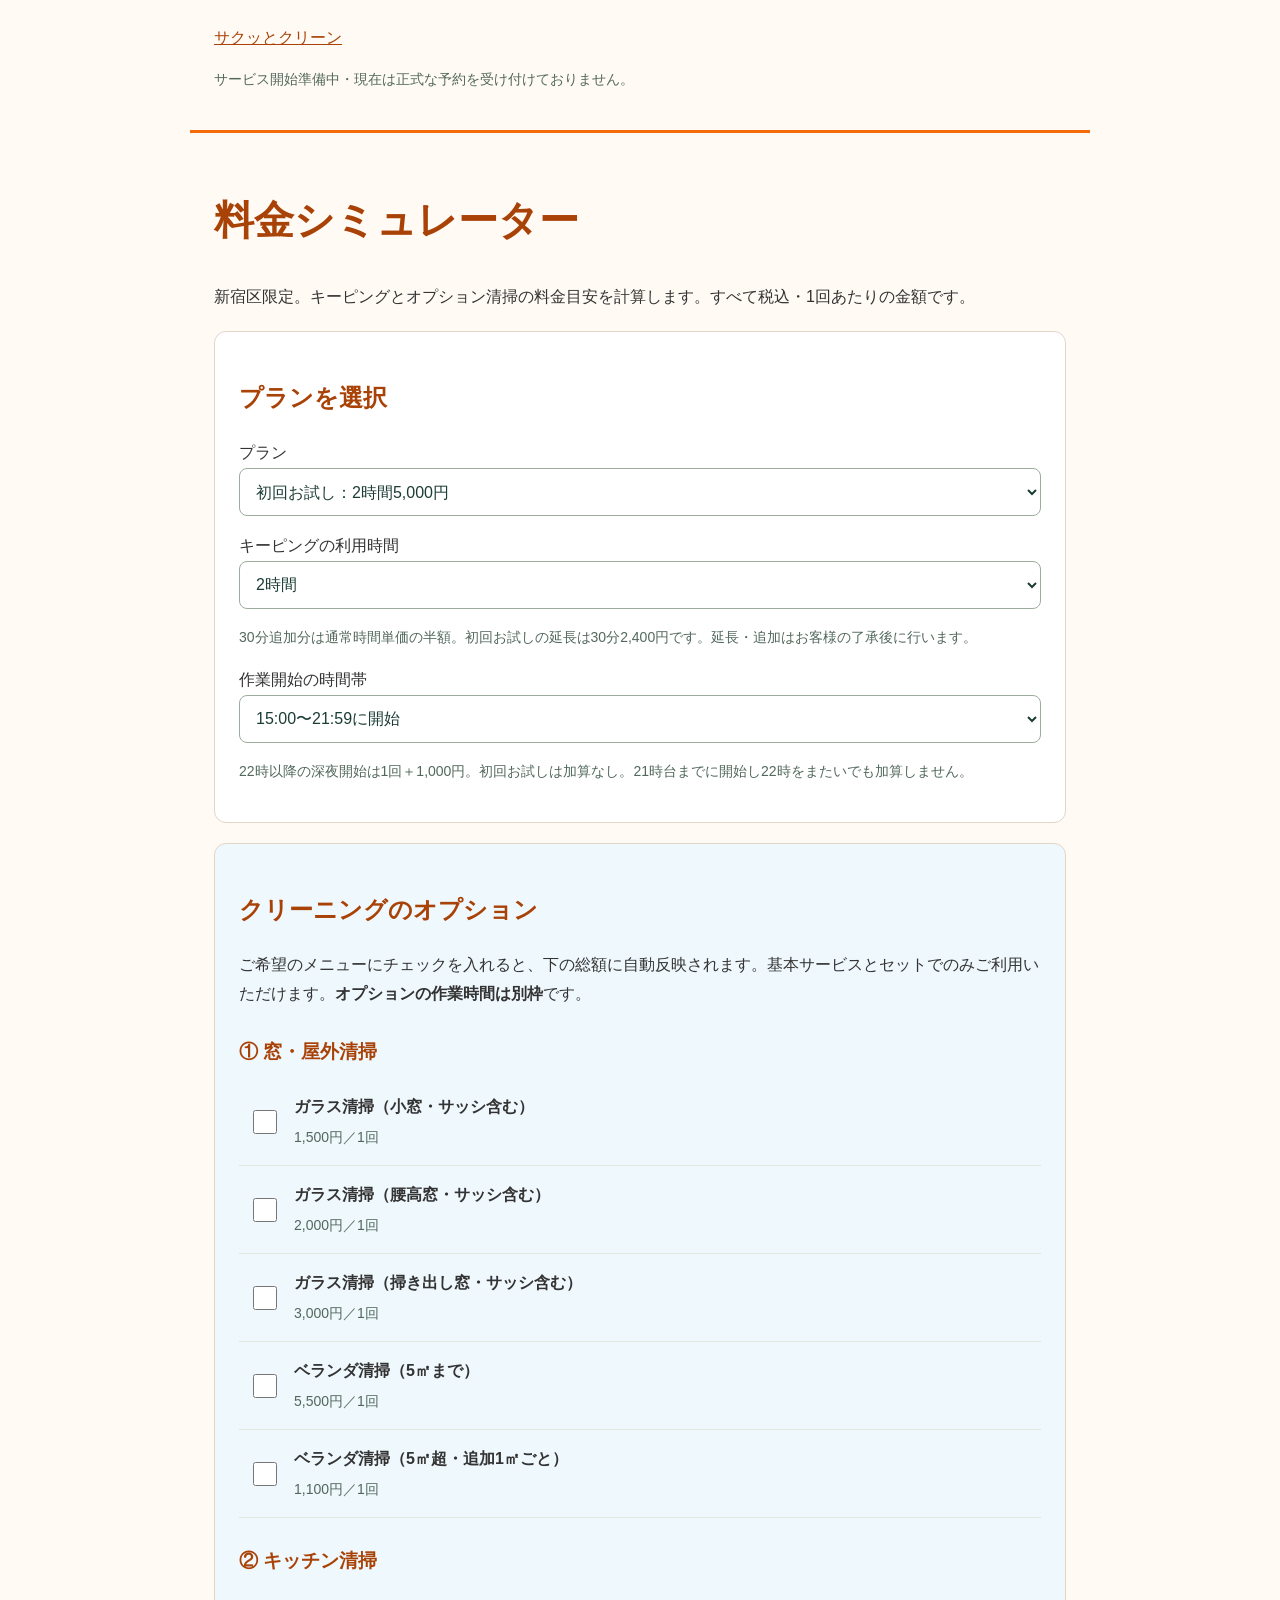
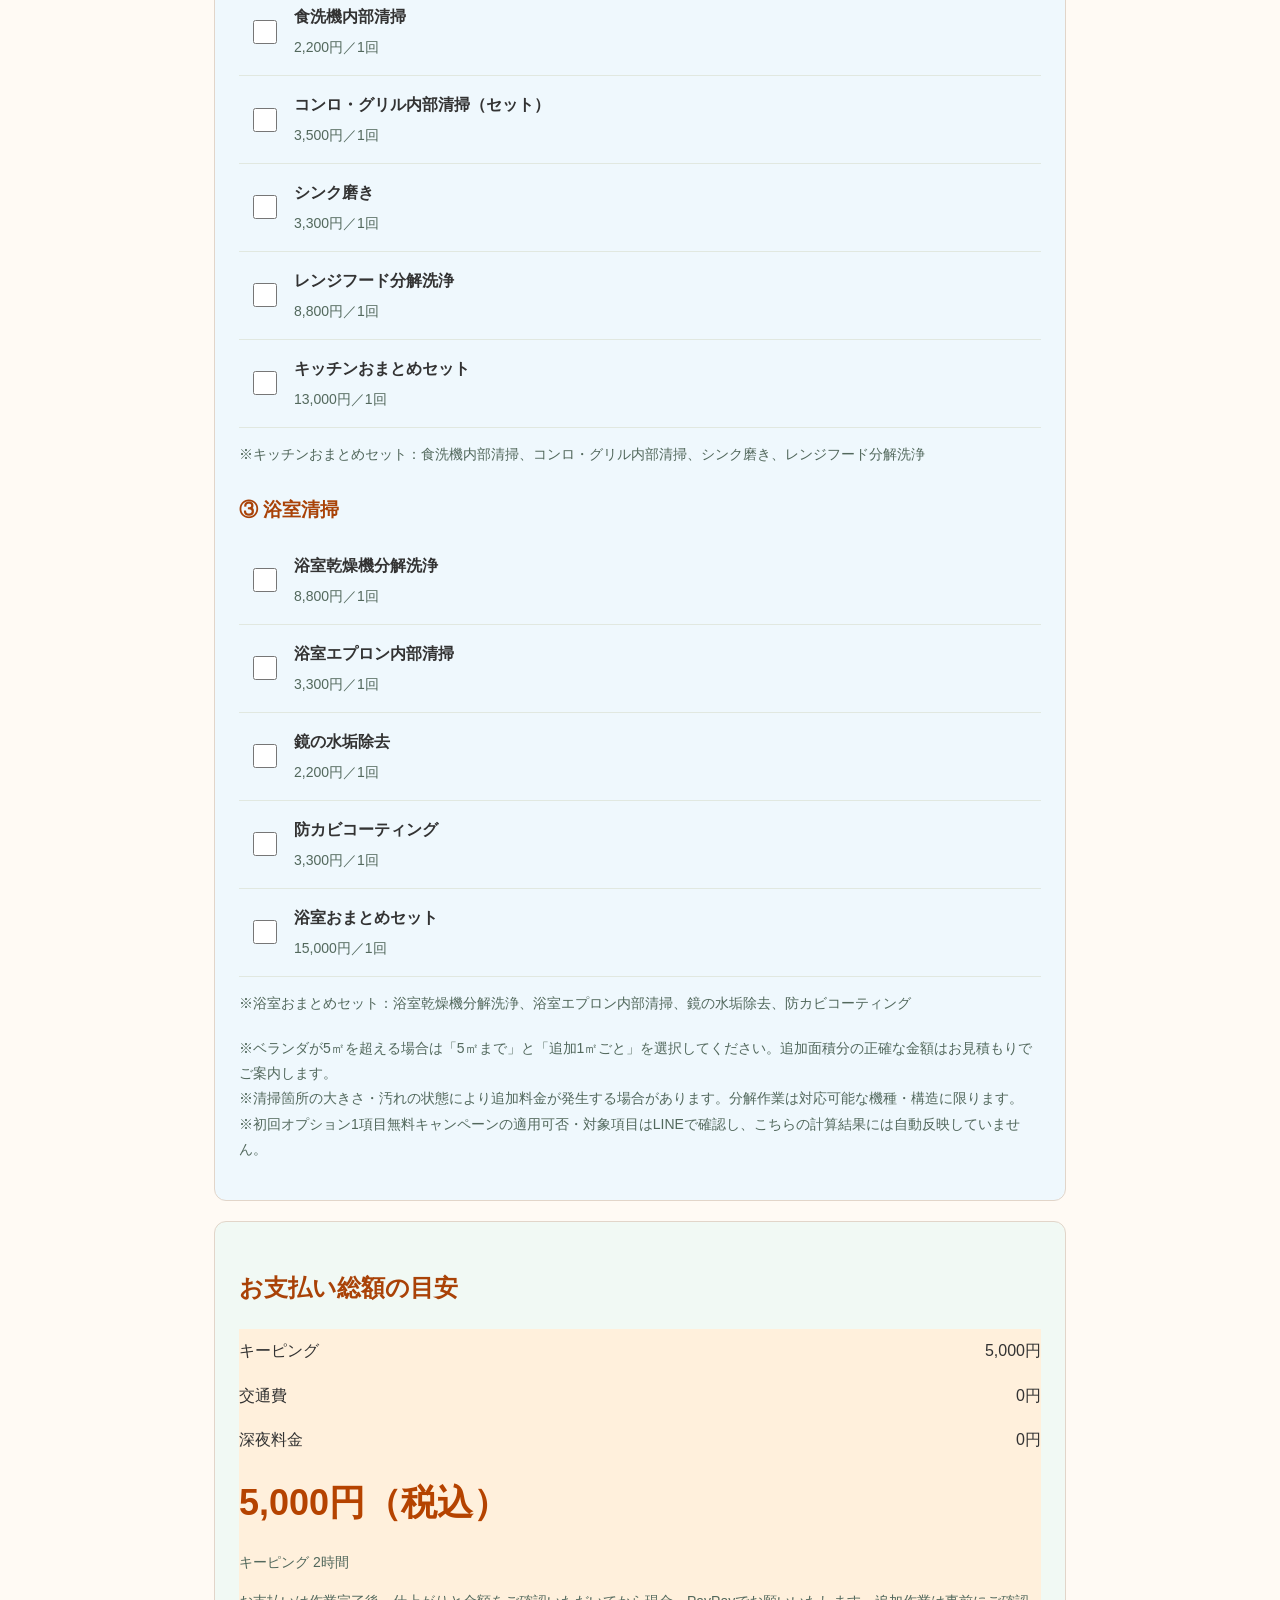
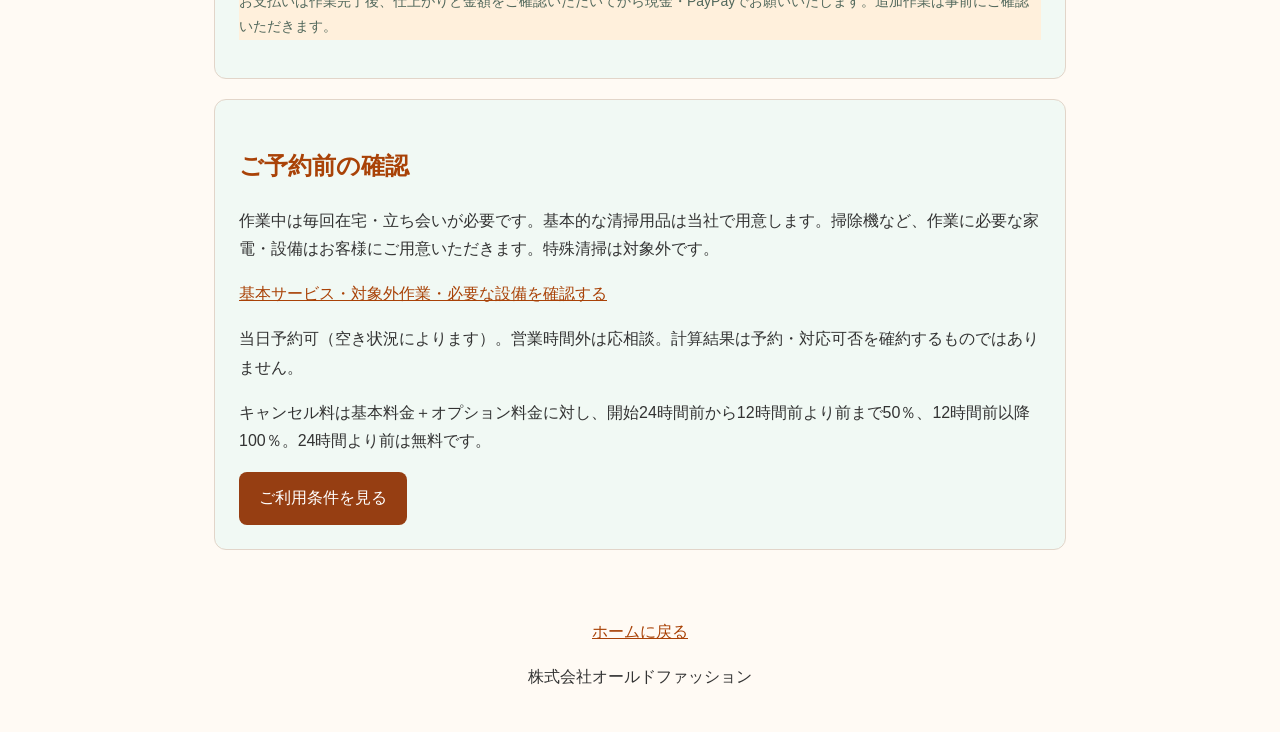
<file: estimate.html>
<!doctype html><html lang="ja"><head><meta charset="utf-8"><meta name="viewport" content="width=device-width,initial-scale=1"><meta name="description" content="新宿区のサクッとクリーンの料金シミュレーター。プラン・時間・オプションを選んで、交通費や深夜料金を含む総額の目安をご確認いただけます。"><title>料金シミュレーター｜サクッとクリーン</title><style>body{margin:0;background:#f4f7f3;color:#1c3d35;font:16px/1.8 sans-serif}*{box-sizing:border-box}header,main{max-width:900px;margin:auto;padding:24px}a{color:#28654e}h1{font-size:clamp(26px,5vw,40px)}.panel{background:white;padding:24px;border:1px solid #d8e2d8;border-radius:16px;margin:20px 0}label{display:block;margin:16px 0}select{display:block;width:100%;font:inherit;padding:12px;border:1px solid #9cac9d;border-radius:8px;background:white;color:#1c3d35}input[type=number]{font:inherit;width:75px;padding:8px;border:1px solid #9cac9d;border-radius:6px}.option{display:flex;align-items:center;justify-content:space-between;gap:12px;border-bottom:1px solid #e1e8e0;padding:12px 0}.option label{margin:0}.small{font-size:14px;color:#52685c}.total{font-size:36px;font-weight:bold;margin:8px 0}dl{margin:0}dl div{display:flex;justify-content:space-between;gap:12px;padding:8px 0}dd{margin:0}.warning{color:#8b3d1c}footer{padding:24px;text-align:center}a.button{display:inline-block;background:#397d67;color:white;padding:12px 20px;border-radius:8px;text-decoration:none}@media(max-width:500px){main,header{padding:16px}.panel{padding:18px}}body{background:#fffaf7}.panel{border-radius:20px;border-color:#e4e8df}.panel:nth-of-type(1){background:#f1f9f4}.total{color:#a83c28}a.button{background:#c44932;border-radius:25px}header{border-bottom:1px solid #eee}#calculator>.panel:nth-child(2){background:#eff8fd}select:focus,input:focus{outline:3px solid #ebad83;outline-offset:2px}body{color:#333!important;background:#fffaf4!important}h1,h2{color:#a94207!important}a{color:#a94207}header{border-bottom:3px solid #f56b09!important}button,.btn{background:#c84b00!important}#result{border-color:#f0ba88!important;background:#fff0dc!important}#total{color:#b54300!important}.option-category{margin:26px 0 10px;color:#a94207}.option-check{display:flex;align-items:center;gap:14px;padding:15px 10px;margin:0;border-bottom:1px solid #e1e8e0;cursor:pointer}.option-check:has(input:checked){background:#fff0df;border-radius:8px}.option-check input{width:24px;height:24px;flex:0 0 24px;accent-color:#c84b00}.option-copy{display:flex;flex-direction:column;gap:3px}.option-copy strong{font-size:16px}.option-copy .small{font-size:14px}
</style><link rel="stylesheet" href="refinement.css"></head><body><header><a href="index.html">サクッとクリーン</a><p class="small">サービス開始準備中・現在は正式な予約を受け付けておりません。</p></header><main><h1>料金シミュレーター</h1><p>新宿区限定。キーピングとオプション清掃の料金目安を計算します。すべて税込・1回あたりの金額です。</p><form id="calculator"><div class="panel"><h2>プランを選択</h2><label for="plan">プラン<select id="plan"><option value="trial">初回お試し：2時間5,000円</option><option value="single">単発：1時間4,800円</option><option value="monthly">定期・月2回：1時間4,620円</option><option value="weekly">定期・週1回以上：1時間4,290円</option></select></label><label for="hours">キーピングの利用時間<select id="hours"></select></label><p class="small">30分追加分は通常時間単価の半額。初回お試しの延長は30分2,400円です。延長・追加はお客様の了承後に行います。</p><label for="start">作業開始の時間帯<select id="start"><option value="day">15:00〜21:59に開始</option><option value="night">22:00〜翌2:59に開始</option><option value="consult">営業時間外に開始（応相談）</option></select></label><p class="small">22時以降の深夜開始は1回＋1,000円。初回お試しは加算なし。21時台までに開始し22時をまたいでも加算しません。</p></div><div class="panel"><h2>クリーニングのオプション</h2><p>ご希望のメニューにチェックを入れると、下の総額に自動反映されます。基本サービスとセットでのみご利用いただけます。<strong>オプションの作業時間は別枠</strong>です。</p><h3 class="option-category">① 窓・屋外清掃</h3><label class="option-check"><input class="opt" type="checkbox" id="opt0" data-price="1500" data-name="ガラス清掃（小窓・サッシ含む）" data-group="other" ><span class="option-copy"><strong>ガラス清掃（小窓・サッシ含む）</strong><span class="small">1,500円／1回</span></span></label><label class="option-check"><input class="opt" type="checkbox" id="opt1" data-price="2000" data-name="ガラス清掃（腰高窓・サッシ含む）" data-group="other" ><span class="option-copy"><strong>ガラス清掃（腰高窓・サッシ含む）</strong><span class="small">2,000円／1回</span></span></label><label class="option-check"><input class="opt" type="checkbox" id="opt2" data-price="3000" data-name="ガラス清掃（掃き出し窓・サッシ含む）" data-group="other" ><span class="option-copy"><strong>ガラス清掃（掃き出し窓・サッシ含む）</strong><span class="small">3,000円／1回</span></span></label><label class="option-check"><input class="opt" type="checkbox" id="opt3" data-price="5500" data-name="ベランダ清掃（5㎡まで）" data-group="other" ><span class="option-copy"><strong>ベランダ清掃（5㎡まで）</strong><span class="small">5,500円／1回</span></span></label><label class="option-check"><input class="opt" type="checkbox" id="opt4" data-price="1100" data-name="ベランダ清掃（5㎡超・追加1㎡ごと）" data-group="other" ><span class="option-copy"><strong>ベランダ清掃（5㎡超・追加1㎡ごと）</strong><span class="small">1,100円／1回</span></span></label><h3 class="option-category">② キッチン清掃</h3><label class="option-check"><input class="opt" type="checkbox" id="opt5" data-price="2200" data-name="食洗機内部清掃" data-group="kitchen" ><span class="option-copy"><strong>食洗機内部清掃</strong><span class="small">2,200円／1回</span></span></label><label class="option-check"><input class="opt" type="checkbox" id="opt6" data-price="3500" data-name="コンロ・グリル内部清掃（セット）" data-group="kitchen" ><span class="option-copy"><strong>コンロ・グリル内部清掃（セット）</strong><span class="small">3,500円／1回</span></span></label><label class="option-check"><input class="opt" type="checkbox" id="opt7" data-price="3300" data-name="シンク磨き" data-group="kitchen" ><span class="option-copy"><strong>シンク磨き</strong><span class="small">3,300円／1回</span></span></label><label class="option-check"><input class="opt" type="checkbox" id="opt8" data-price="8800" data-name="レンジフード分解洗浄" data-group="kitchen" ><span class="option-copy"><strong>レンジフード分解洗浄</strong><span class="small">8,800円／1回</span></span></label><label class="option-check"><input class="opt" type="checkbox" id="opt9" data-price="13000" data-name="キッチンおまとめセット" data-group="kitchen" data-bundle="true"><span class="option-copy"><strong>キッチンおまとめセット</strong><span class="small">13,000円／1回</span></span></label><p class="small">※キッチンおまとめセット：食洗機内部清掃、コンロ・グリル内部清掃、シンク磨き、レンジフード分解洗浄</p><h3 class="option-category">③ 浴室清掃</h3><label class="option-check"><input class="opt" type="checkbox" id="opt10" data-price="8800" data-name="浴室乾燥機分解洗浄" data-group="bath" ><span class="option-copy"><strong>浴室乾燥機分解洗浄</strong><span class="small">8,800円／1回</span></span></label><label class="option-check"><input class="opt" type="checkbox" id="opt11" data-price="3300" data-name="浴室エプロン内部清掃" data-group="bath" ><span class="option-copy"><strong>浴室エプロン内部清掃</strong><span class="small">3,300円／1回</span></span></label><label class="option-check"><input class="opt" type="checkbox" id="opt12" data-price="2200" data-name="鏡の水垢除去" data-group="bath" ><span class="option-copy"><strong>鏡の水垢除去</strong><span class="small">2,200円／1回</span></span></label><label class="option-check"><input class="opt" type="checkbox" id="opt13" data-price="3300" data-name="防カビコーティング" data-group="bath" ><span class="option-copy"><strong>防カビコーティング</strong><span class="small">3,300円／1回</span></span></label><label class="option-check"><input class="opt" type="checkbox" id="opt14" data-price="15000" data-name="浴室おまとめセット" data-group="bath" data-bundle="true"><span class="option-copy"><strong>浴室おまとめセット</strong><span class="small">15,000円／1回</span></span></label><p class="small">※浴室おまとめセット：浴室乾燥機分解洗浄、浴室エプロン内部清掃、鏡の水垢除去、防カビコーティング</p><p class="small" style="margin-top:20px">※ベランダが5㎡を超える場合は「5㎡まで」と「追加1㎡ごと」を選択してください。追加面積分の正確な金額はお見積もりでご案内します。<br>※清掃箇所の大きさ・汚れの状態により追加料金が発生する場合があります。分解作業は対応可能な機種・構造に限ります。<br>※初回オプション1項目無料キャンペーンの適用可否・対象項目はLINEで確認し、こちらの計算結果には自動反映していません。</p></div></form><section class="panel" aria-live="polite" aria-atomic="true"><h2>お支払い総額の目安</h2><p id="message"></p><div id="result"><dl id="breakdown"></dl><p class="total" id="total"></p><p class="small" id="duration"></p><p class="small">お支払いは作業完了後、仕上がりと金額をご確認いただいてから現金・PayPayでお願いいたします。追加作業は事前にご確認いただきます。</p></div></section><div class="panel"><h2>ご予約前の確認</h2><p>作業中は毎回在宅・立ち会いが必要です。基本的な清掃用品は当社で用意します。掃除機など、作業に必要な家電・設備はお客様にご用意いただきます。特殊清掃は対象外です。</p><p><a href="index.html#service-scope">基本サービス・対象外作業・必要な設備を確認する</a></p><p>当日予約可（空き状況によります）。営業時間外は応相談。計算結果は予約・対応可否を確約するものではありません。</p><p>キャンセル料は基本料金＋オプション料金に対し、開始24時間前から12時間前より前まで50％、12時間前以降100％。24時間より前は無料です。</p><a class="button" href="index.html#terms">ご利用条件を見る</a></div><noscript>料金計算にはJavaScriptを有効にしてください。料金表はトップページで確認できます。</noscript></main><footer><a href="index.html">ホームに戻る</a><p>株式会社オールドファッション</p></footer><script>function quote(plan,hours,night,options){const rates={trial:4800,single:4800,monthly:4620,weekly:4290};const base=plan==='trial'?5000+Math.max(0,hours-2)*4800:hours*rates[plan];const travel=plan==='single'?1100:0;const late=night&&plan!=='trial'?1000:0;return {base,travel,late,options,total:base+travel+late+options};}
const el=id=>document.getElementById(id),money=n=>n.toLocaleString('ja-JP')+'円';
function setHours(){const old=Number(el('hours').value)||2;const min=el('plan').value==='trial'?2:1;el('hours').innerHTML='';for(let h=min;h<=6;h+=.5){const o=document.createElement('option');o.value=h;o.textContent=h+'時間';el('hours').append(o)}el('hours').value=Math.max(min,old)}
function render(){const start=el('start').value;let message='';if(start==='consult')message='営業時間外は応相談です。開始時間と料金を個別に確認してご案内します。';const inputs=[...document.querySelectorAll('.opt')];el('message').textContent=message;el('result').hidden=Boolean(message);if(message)return;const hours=Number(el('hours').value);const selected=inputs.filter(i=>i.checked);const options=selected.reduce((n,i)=>n+Number(i.dataset.price),0);const r=quote(el('plan').value,hours,start==='night',options);
el('breakdown').innerHTML=[['キーピング',r.base],...selected.map(i=>[i.dataset.name,Number(i.dataset.price)]),['交通費',r.travel],['深夜料金',r.late]].map(([k,v])=>'<div><dt>'+k+'</dt><dd>'+money(v)+'</dd></div>').join('');el('total').textContent=money(r.total)+'（税込）';el('duration').textContent='キーピング '+hours+'時間'+(options?' ＋ オプション作業（別枠・所要時間は確認後にご案内）':'');}
el('plan').addEventListener('change',()=>{setHours();render()});el('calculator').addEventListener('input',e=>{if(e.target.matches('.opt')){const current=e.target;const group=current.dataset.group;if(group!=='other'&&current.checked){document.querySelectorAll('.opt').forEach(i=>{if(i!==current&&i.dataset.group===group&&(current.dataset.bundle==='true'||i.dataset.bundle==='true'))i.checked=false})}}render()});el('calculator').addEventListener('change',render);el('calculator').addEventListener('submit',e=>e.preventDefault());setHours();render();
</script></body></html>
</file>
<file: refinement.css>
:root {
  --copper: #963e12;
  --rule: #e2d5c9;
  --paper: #fcf9f5;
}
body { font-family: -apple-system, BlinkMacSystemFont, "Hiragino Kaku Gothic ProN", "Yu Gothic", sans-serif; }
a:focus-visible, summary:focus-visible, input:focus-visible, select:focus-visible {
  outline: 3px solid #175b83;
  outline-offset: 3px;
}
.hero-grid { min-height: clamp(350px, 36vw, 510px); }
.hero h1 { color: #703716; font-size: clamp(28px, 3.4vw, 48px); line-height: 1.48; letter-spacing: -.025em; }
.hero h1 span { background: none; }
.hero .eyebrow { color: var(--copper); }
.hero .button, .button, a.button { border-radius: 8px; background: var(--copper); color: white; box-shadow: none; }
.hero .button:hover, .button:hover { background: #74310f; }
.hero-actions { display: flex; flex-wrap: wrap; align-items: baseline; gap: 4px 20px; }
.consult-link { display: inline-flex; align-items: center; min-height: 44px; color: #18583b; font-weight: 700; text-underline-offset: .25em; }
.quick { border-radius: 12px; overflow: hidden; background: var(--paper); border-color: var(--rule); }
.quick strong, .price, .total { font-variant-numeric: tabular-nums; }
.section { padding-block: clamp(36px, 5vw, 72px); }
.section > .wrap > h2 { font-size: clamp(24px, 2.5vw, 34px); letter-spacing: -.02em; }
.section > .wrap > h2:after { width: 32px; height: 2px; background: var(--copper); }
.plan, .service-card, .flow-step, .task-time-card, .panel { border-radius: 12px; border-color: var(--rule); box-shadow: none; }
.line-live { background: #187146; box-shadow: none; }
.line-live:hover { background: #125737; }
#social .button { color: #623f2c; background: white; border: 1px solid var(--rule); }
body:has(#calculator) { background: var(--paper); }
#calculator > .panel { background: white; }
#calculator select { min-height: 48px; }
@media (max-width: 700px) {
  .hero-grid { min-height: 300px; }
  .hero-actions { gap: 0 14px; }
  .quick > div { padding-block: 14px; }
  .section { scroll-margin-top: 10px; }
  .sticky-cta { padding-bottom: max(10px, env(safe-area-inset-bottom)); }
}
@media (prefers-reduced-motion: reduce) { html { scroll-behavior: auto; } }
</file>
